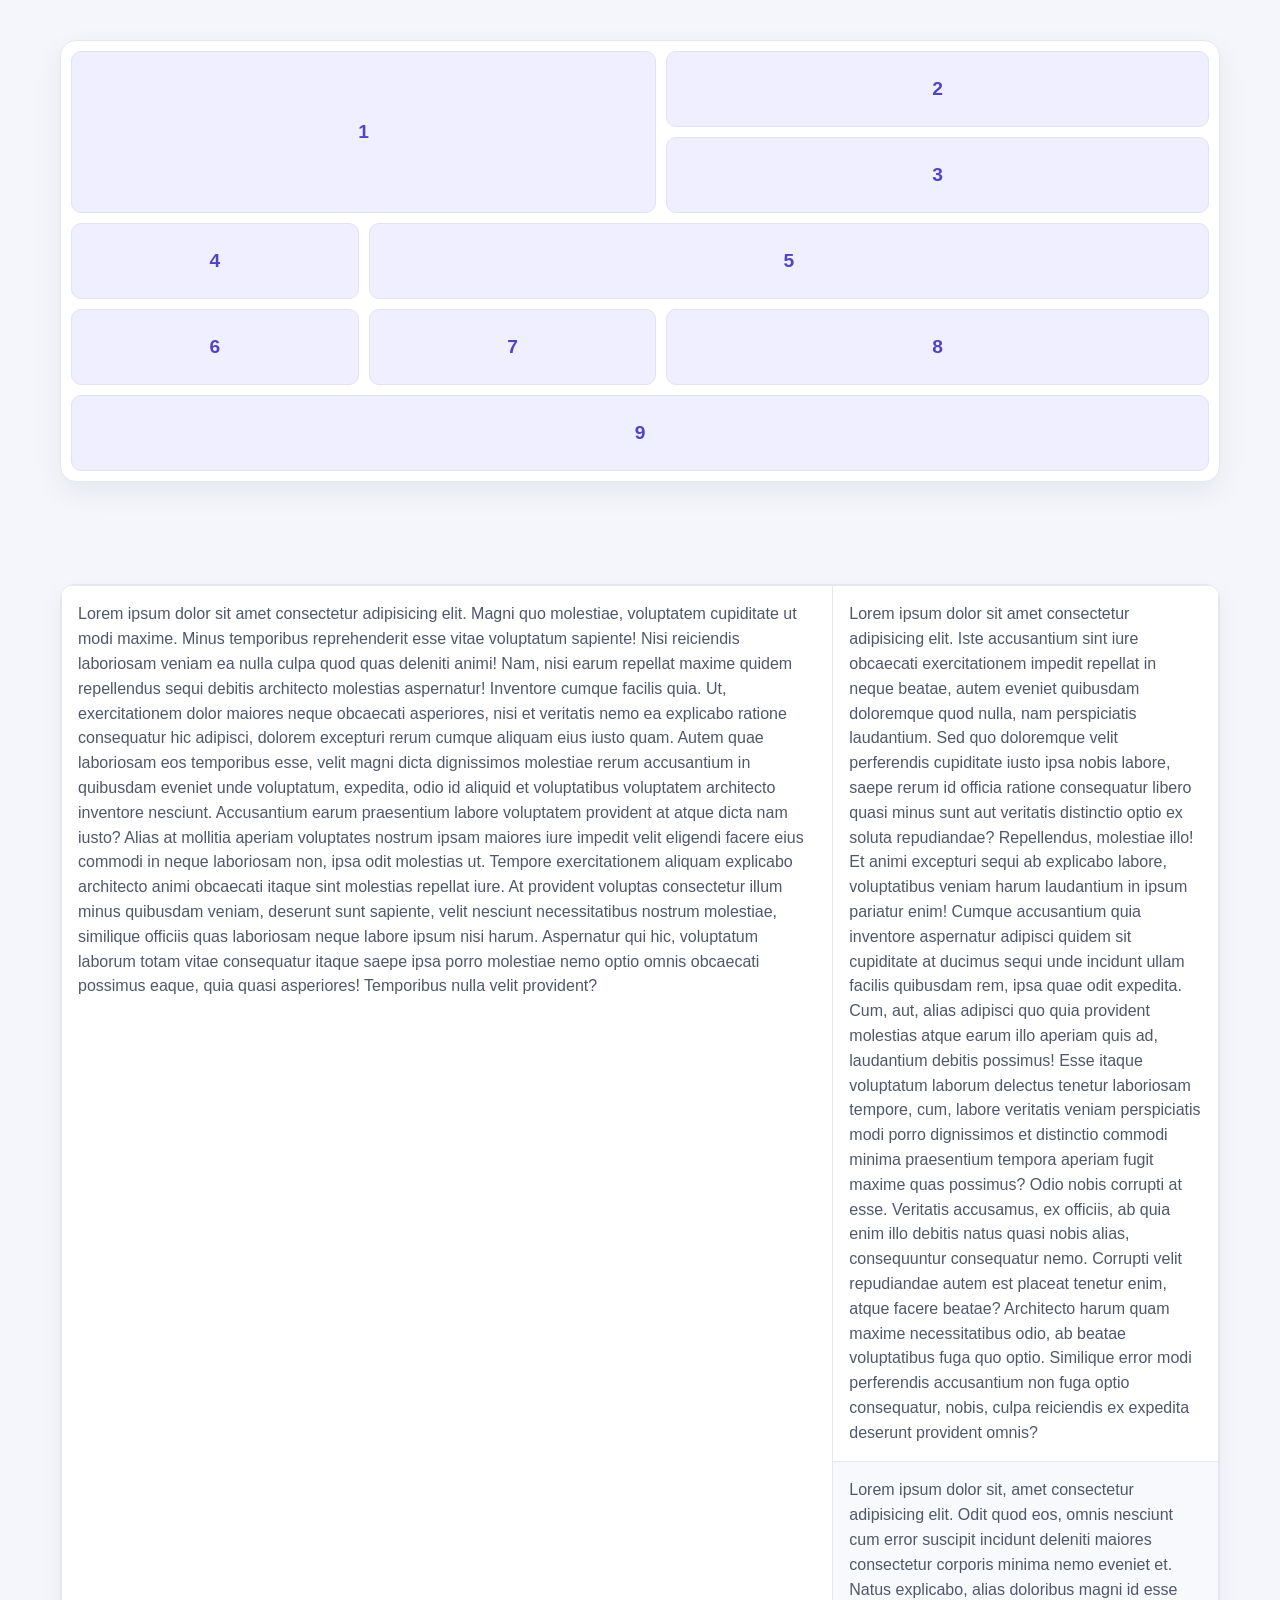
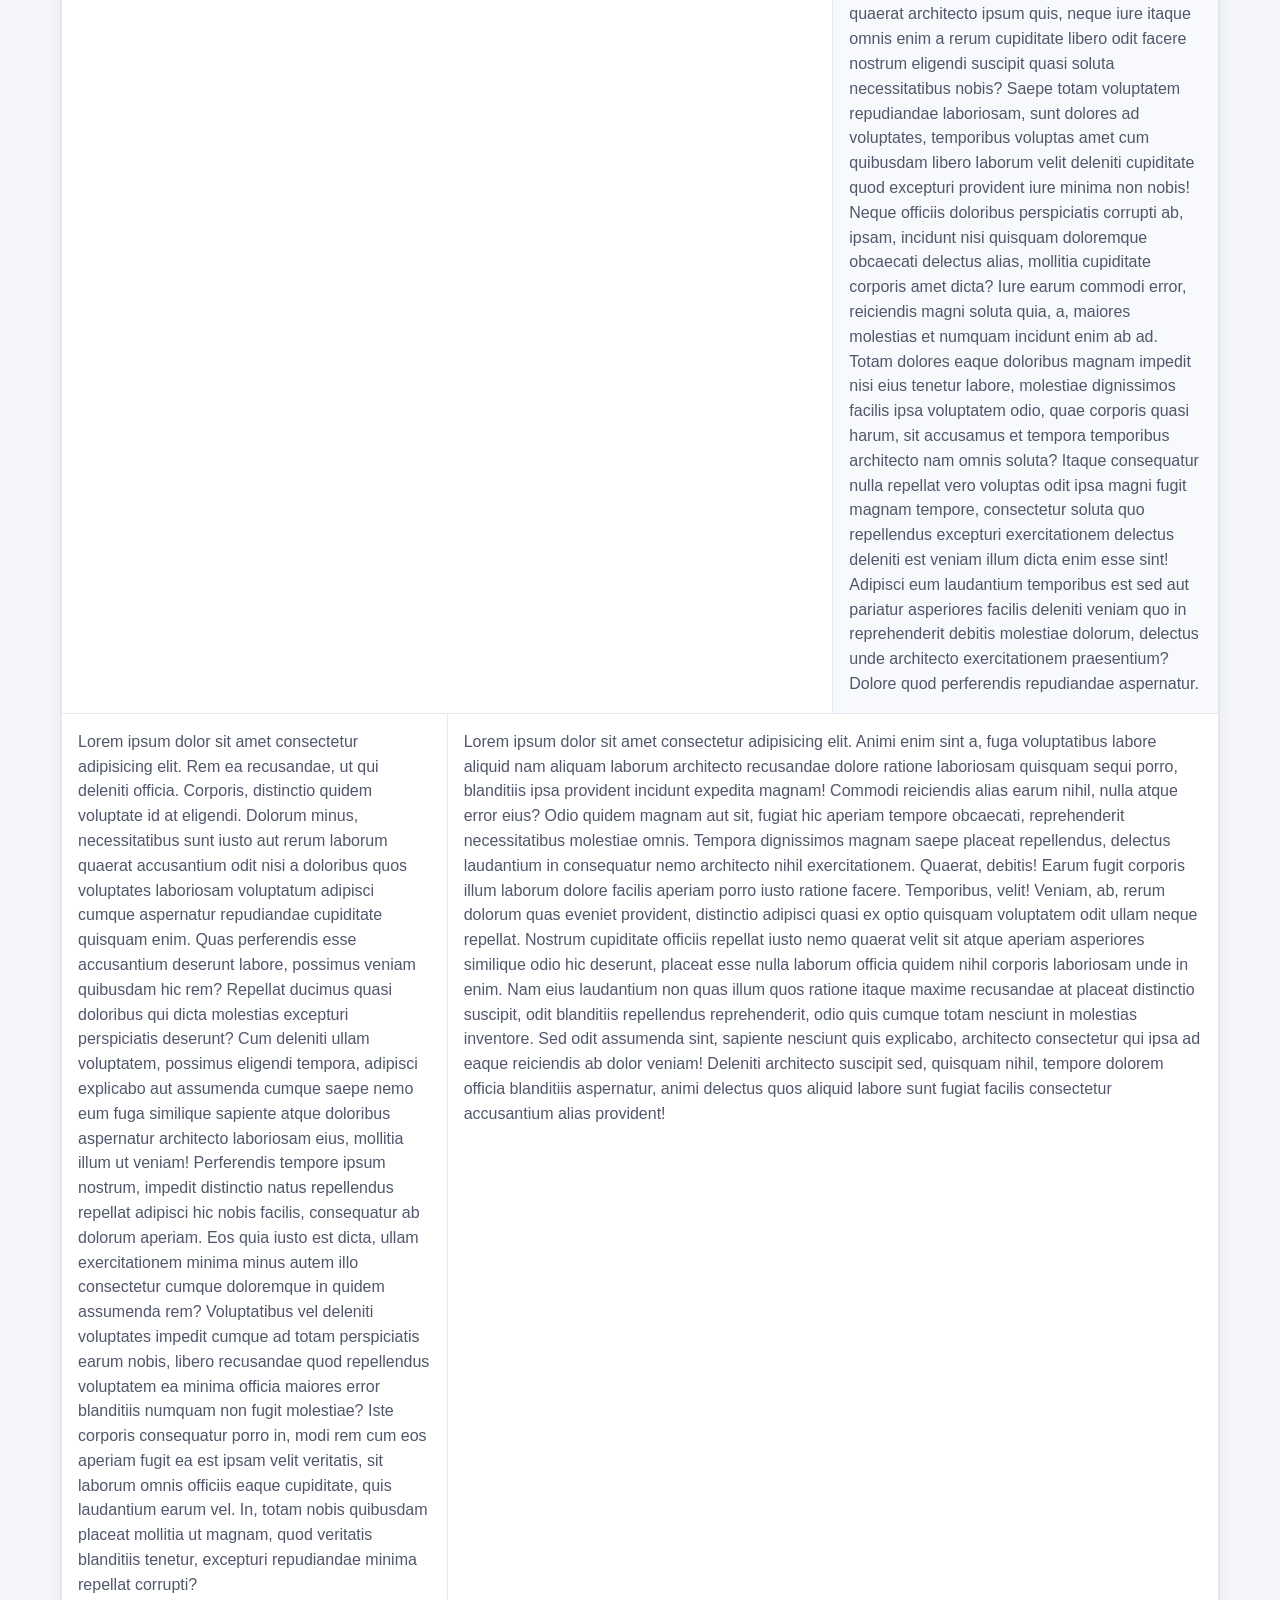
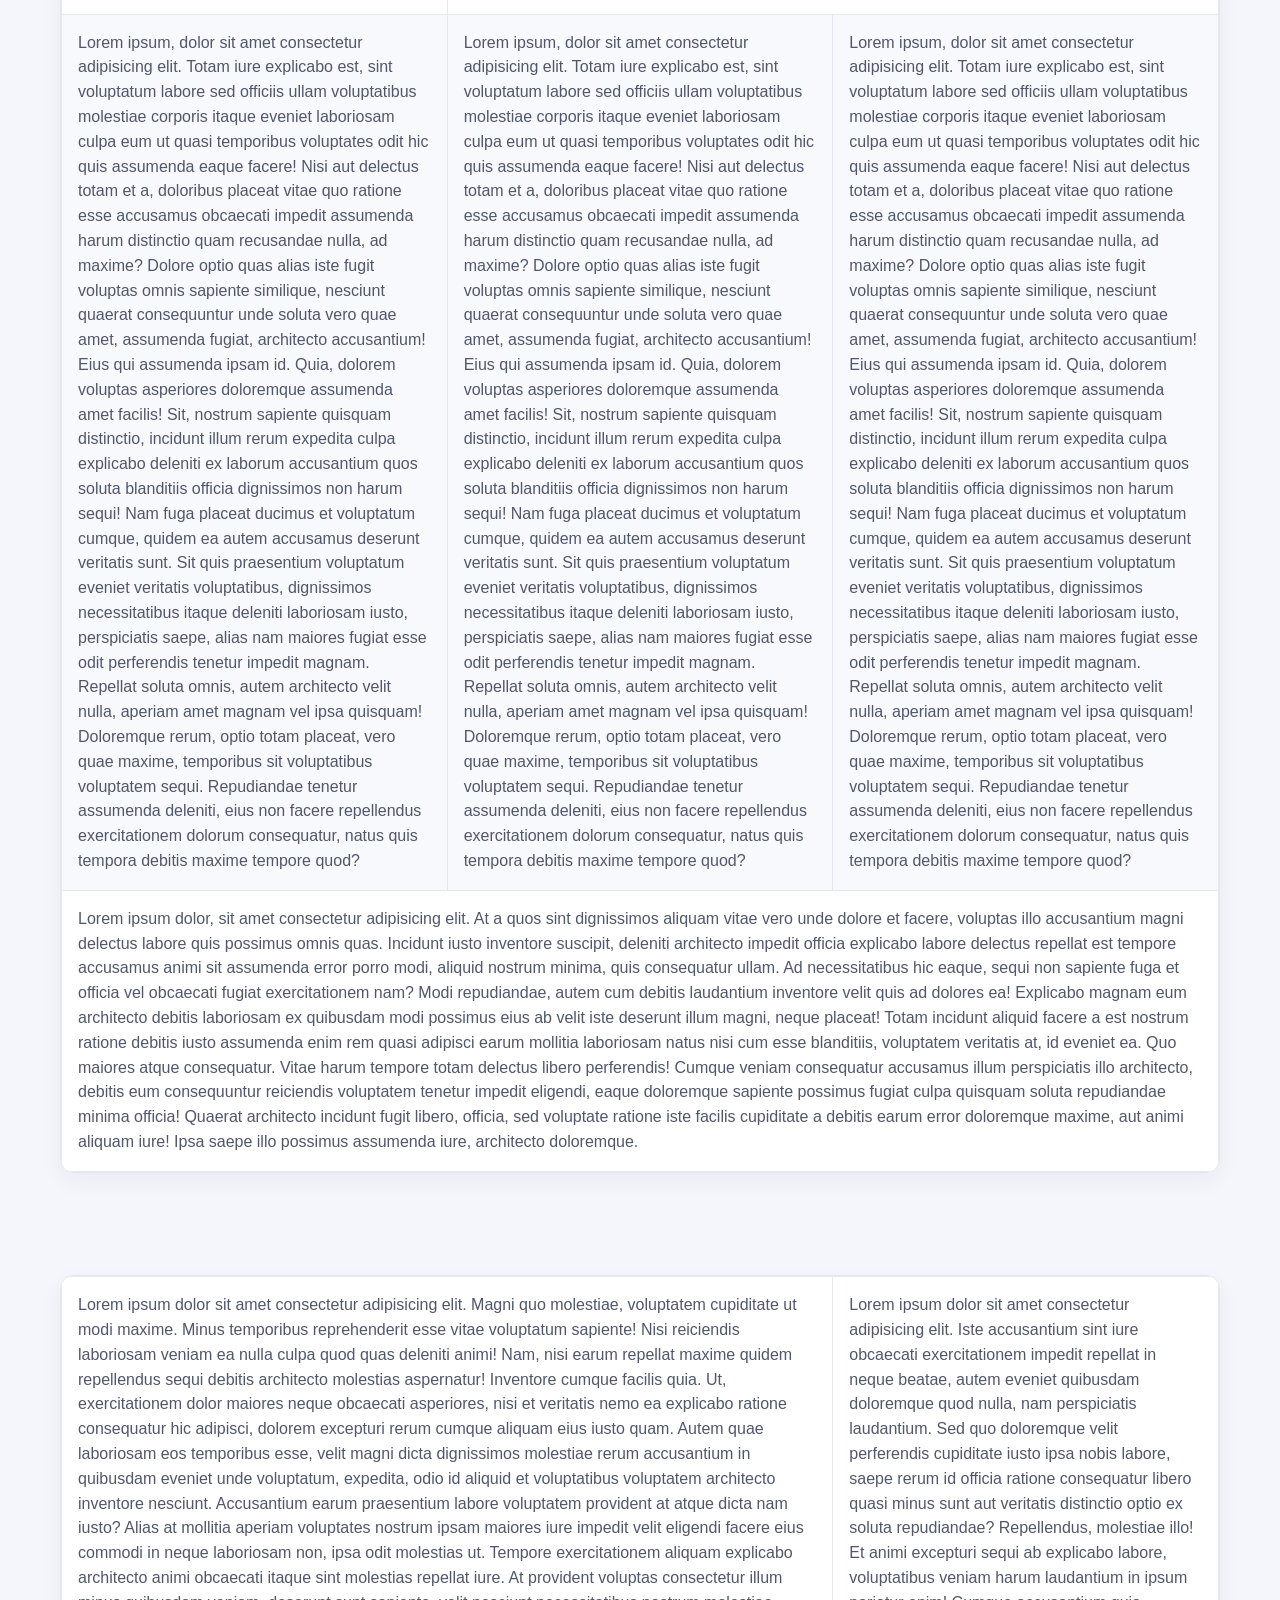
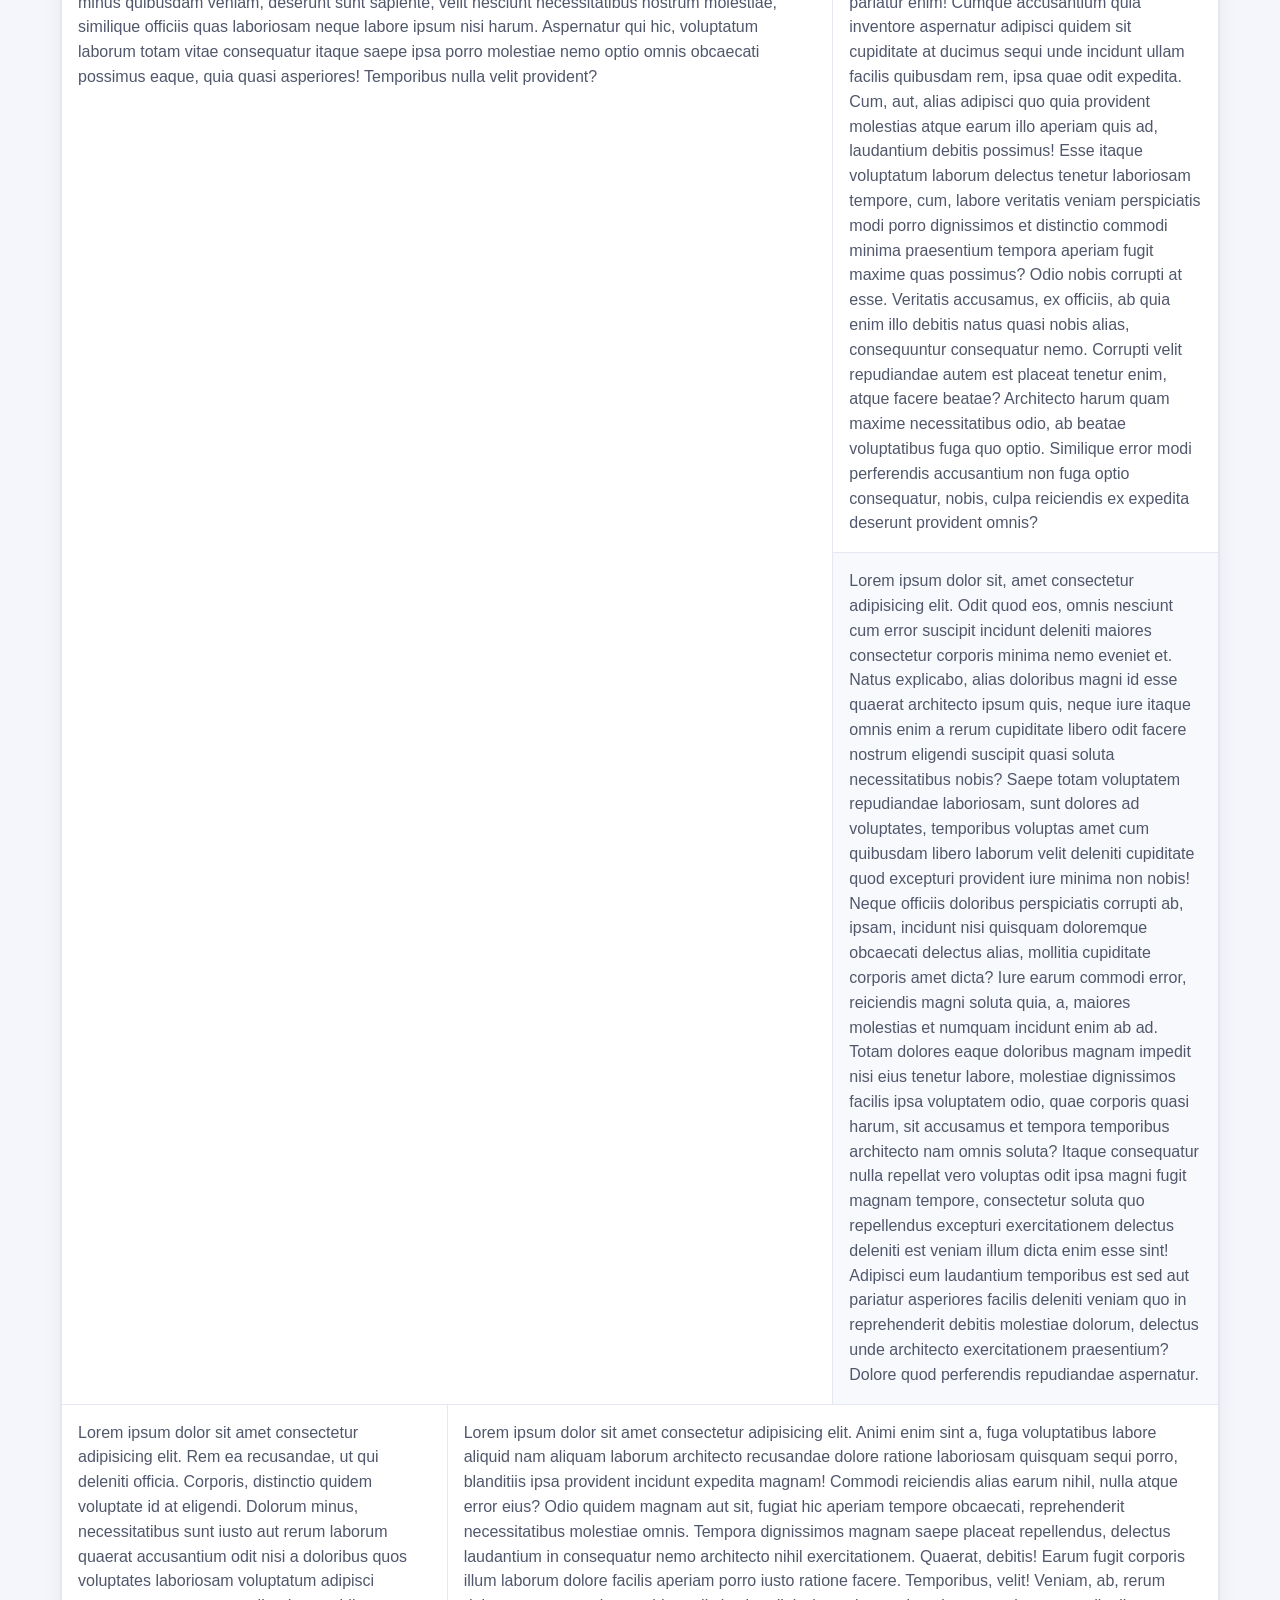
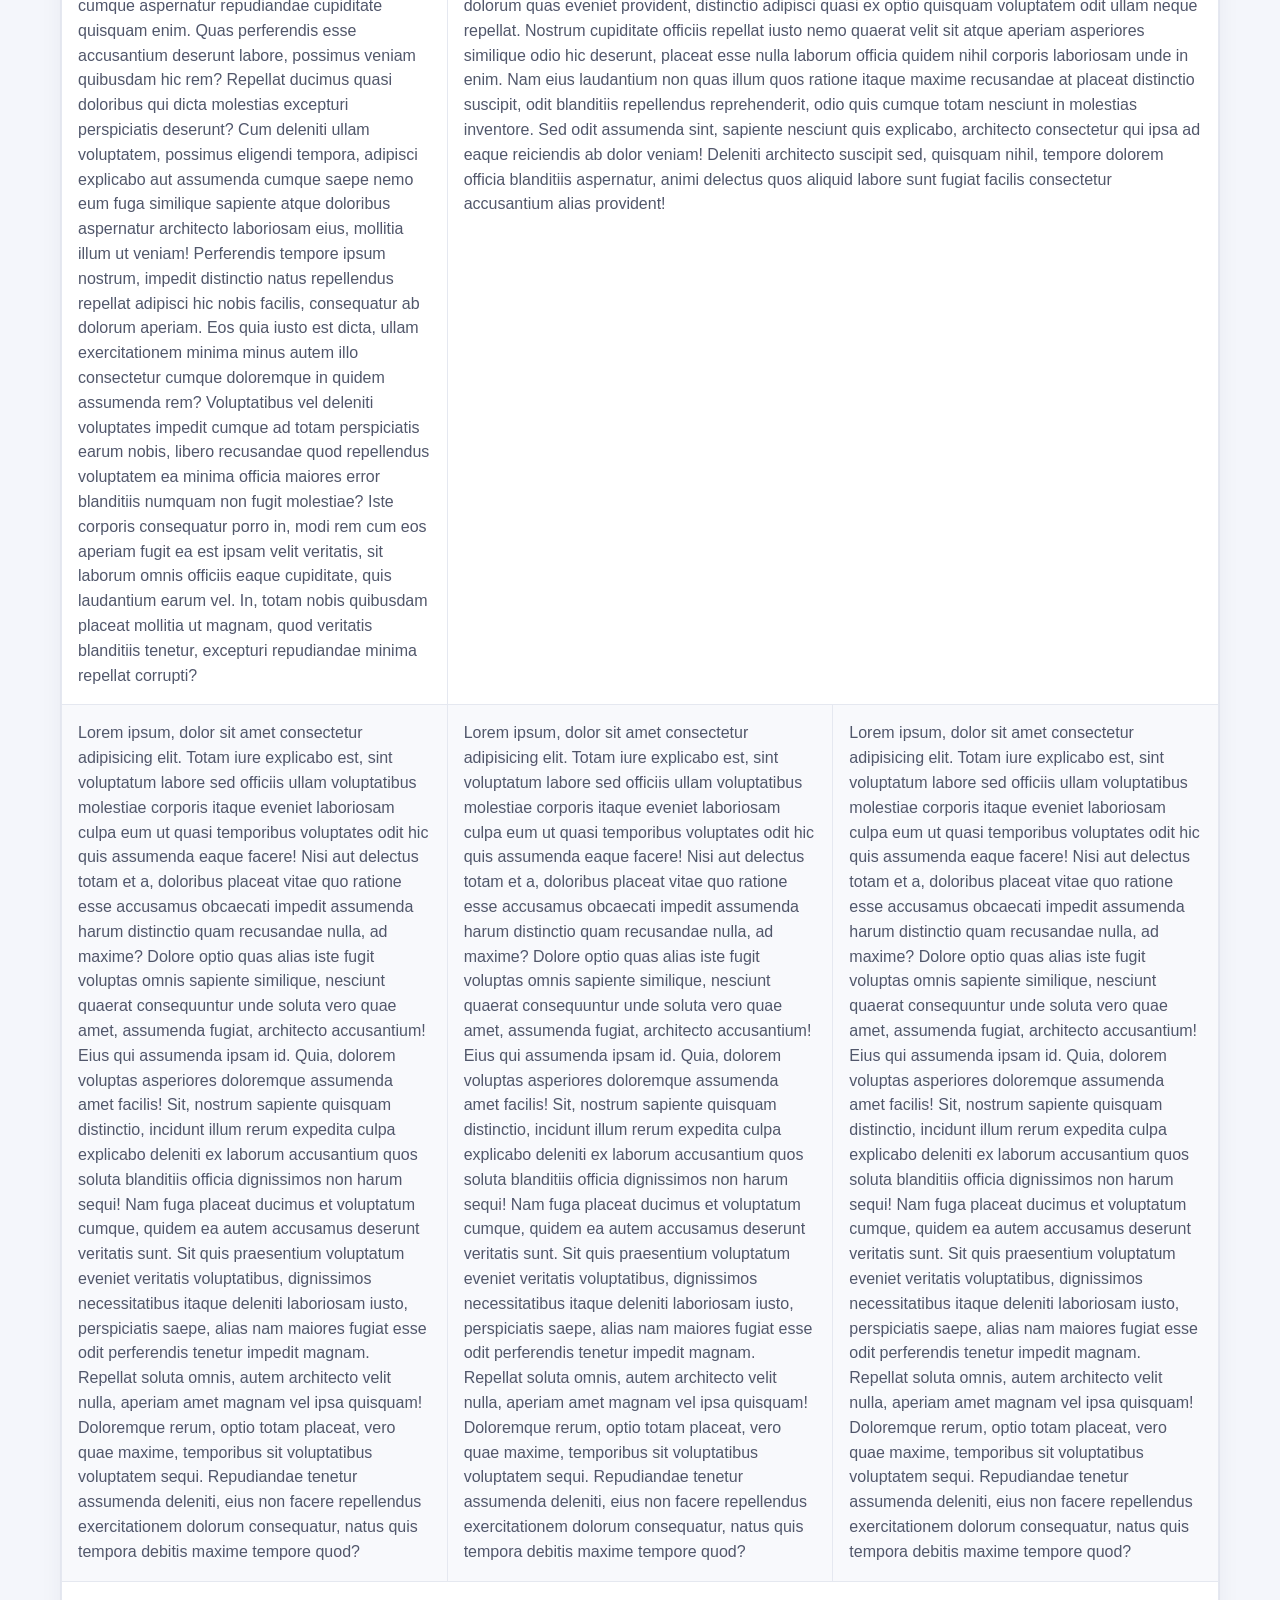
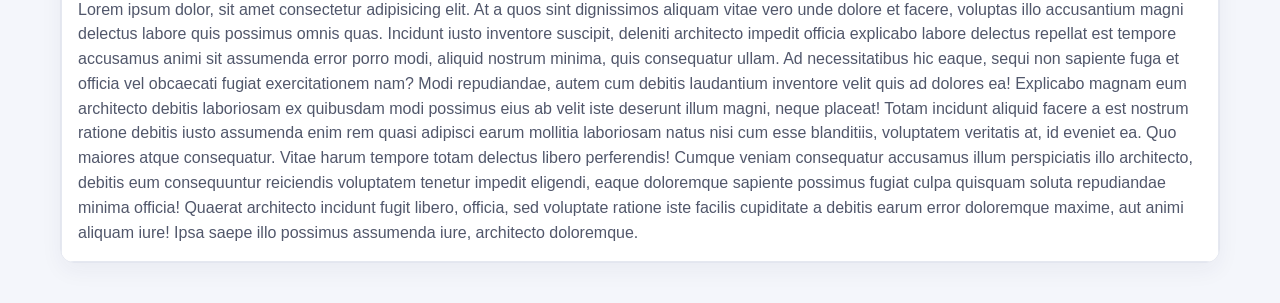
<file: table_&_grid.html>
<!DOCTYPE html>
<html lang="en">
<head>
    <meta charset="UTF-8">
    <meta name="viewport" content="width=device-width, initial-scale=1.0">
    <title>Document</title>
    <style>
        .container{
            display: grid;
            grid-template-areas: 
            "block1 block1 block2 block2"
            "block1 block1 block3 block3"
            "block4 block5 block5 block5"
            "block6 block7 block8 block8"
            "block9 block9 block9 block9"
            ;
        }

        .block1{
            grid-area : block1
        }
        .block2{
            grid-area : block2
        }
        .block3{
            grid-area : block3
        }
        .block4{
            grid-area : block4
        }
        .block5{
            grid-area : block5
        }
        .block6{
            grid-area : block6
        }
        .block7{
            grid-area : block7
        }
        .block8{
            grid-area : block8
        }
        .block9{
            grid-area : block9
        }

        .block1 ,.block2 ,.block3, .block4, .block5, .block6, .block7, .block8, .block9{
            border: 1px solid #000000;
            padding: 10px;
            background-color: aquamarine;
        }

        table, tr, td{
            border: 1px solid;
        }

        .table-section-block{
          width: 100%;
          overflow-x: auto;
        }

        .table-section-block table{
            min-width: 1000px;
            border-collapse: collapse;
        }
        .table-section-media table{
            width: 100%;
            border-collapse: collapse;
        }

        .table-section-media td{
            padding: 20px;
            margin: 0;
            background-color: rgb(85, 147, 85);
            color : rgb(236, 250, 255);
        }

        td{
            padding: 20px;
            background-color: aliceblue;
            color : rgb(0, 0, 69);
        }

        @media (max-width: 600px) {
            .table-section-media table,
            .table-section-media tr,
            .table-section-media td {
              display: block;
              width: 100%;
              box-sizing: border-box;
            }
        
            .table-section-media tr {
              margin-bottom: 15px;
            }
        }

        /* Présentation de la page de démonstration */
        * { box-sizing: border-box; }

        body {
            max-width: 1240px;
            margin: 0 auto;
            padding: clamp(16px, 4vw, 40px);
            color: #20243a;
            background: #f4f6fb;
            font-family: "Segoe UI", Roboto, Arial, sans-serif;
            line-height: 1.55;
        }

        .container {
            gap: 10px;
            padding: 10px;
            border: 1px solid #e5e8f0;
            border-radius: 16px;
            background: #fff;
            box-shadow: 0 10px 28px rgba(38, 45, 83, .07);
        }

        .block1, .block2, .block3, .block4, .block5,
        .block6, .block7, .block8, .block9 {
            min-height: 76px;
            display: grid;
            place-items: center;
            border: 1px solid #e2e1f6;
            border-radius: 10px;
            color: #5144c4;
            background: #f0efff;
            font-size: 1.2rem;
            font-weight: 700;
        }

        .table-section-block, .table-section-media {
            margin-top: 28px;
            overflow: hidden;
            border: 1px solid #e3e6ef;
            border-radius: 14px;
            background: #fff;
            box-shadow: 0 8px 22px rgba(38, 45, 83, .05);
        }

        .table-section-block { overflow-x: auto; }
        .table-section-block table, .table-section-media table { border: 0; }
        .table-section-block td, .table-section-media td {
            padding: 16px;
            border: 1px solid #e5e8f0;
            color: #51576b;
            background: #fff;
            vertical-align: top;
        }
        .table-section-block tr:nth-child(even) td,
        .table-section-media tr:nth-child(even) td { background: #f8f9fc; }

        @media (max-width: 600px) {
            .container { grid-template-areas: none; grid-template-columns: repeat(2, minmax(0, 1fr)); }
            .block1, .block2, .block3, .block4, .block5,
            .block6, .block7, .block8, .block9 { grid-area: auto; }
        }
        </style>
</head>
<body>
    <section class="container">
        <section class="block1">1</section>
        <section class="block2">2</section>
        <section class="block3">3</section>
        <section class="block4">4</section>
        <section class="block5">5</section>
        <section class="block6">6</section>
        <section class="block7">7</section>
        <section class="block8">8</section>
        <section class="block9">9</section>
    </section>

    <br><br><br>

    <section class="table-section-block">
        <table>
            <tr >
                <td colspan="2" rowspan="2">Lorem ipsum dolor sit amet consectetur adipisicing elit. Magni quo molestiae, voluptatem cupiditate ut modi maxime. Minus temporibus reprehenderit esse vitae voluptatum sapiente! Nisi reiciendis laboriosam veniam ea nulla culpa quod quas deleniti animi! Nam, nisi earum repellat maxime quidem repellendus sequi debitis architecto molestias aspernatur! Inventore cumque facilis quia. Ut, exercitationem dolor maiores neque obcaecati asperiores, nisi et veritatis nemo ea explicabo ratione consequatur hic adipisci, dolorem excepturi rerum cumque aliquam eius iusto quam. Autem quae laboriosam eos temporibus esse, velit magni dicta dignissimos molestiae rerum accusantium in quibusdam eveniet unde voluptatum, expedita, odio id aliquid et voluptatibus voluptatem architecto inventore nesciunt. Accusantium earum praesentium labore voluptatem provident at atque dicta nam iusto? Alias at mollitia aperiam voluptates nostrum ipsam maiores iure impedit velit eligendi facere eius commodi in neque laboriosam non, ipsa odit molestias ut. Tempore exercitationem aliquam explicabo architecto animi obcaecati itaque sint molestias repellat iure. At provident voluptas consectetur illum minus quibusdam veniam, deserunt sunt sapiente, velit nesciunt necessitatibus nostrum molestiae, similique officiis quas laboriosam neque labore ipsum nisi harum. Aspernatur qui hic, voluptatum laborum totam vitae consequatur itaque saepe ipsa porro molestiae nemo optio omnis obcaecati possimus eaque, quia quasi asperiores! Temporibus nulla velit provident?</td>
                <td>Lorem ipsum dolor sit amet consectetur adipisicing elit. Iste accusantium sint iure obcaecati exercitationem impedit repellat in neque beatae, autem eveniet quibusdam doloremque quod nulla, nam perspiciatis laudantium. Sed quo doloremque velit perferendis cupiditate iusto ipsa nobis labore, saepe rerum id officia ratione consequatur libero quasi minus sunt aut veritatis distinctio optio ex soluta repudiandae? Repellendus, molestiae illo! Et animi excepturi sequi ab explicabo labore, voluptatibus veniam harum laudantium in ipsum pariatur enim! Cumque accusantium quia inventore aspernatur adipisci quidem sit cupiditate at ducimus sequi unde incidunt ullam facilis quibusdam rem, ipsa quae odit expedita. Cum, aut, alias adipisci quo quia provident molestias atque earum illo aperiam quis ad, laudantium debitis possimus! Esse itaque voluptatum laborum delectus tenetur laboriosam tempore, cum, labore veritatis veniam perspiciatis modi porro dignissimos et distinctio commodi minima praesentium tempora aperiam fugit maxime quas possimus? Odio nobis corrupti at esse. Veritatis accusamus, ex officiis, ab quia enim illo debitis natus quasi nobis alias, consequuntur consequatur nemo. Corrupti velit repudiandae autem est placeat tenetur enim, atque facere beatae? Architecto harum quam maxime necessitatibus odio, ab beatae voluptatibus fuga quo optio. Similique error modi perferendis accusantium non fuga optio consequatur, nobis, culpa reiciendis ex expedita deserunt provident omnis?</td>
            </tr>
            <tr>
                <td>Lorem ipsum dolor sit, amet consectetur adipisicing elit. Odit quod eos, omnis nesciunt cum error suscipit incidunt deleniti maiores consectetur corporis minima nemo eveniet et. Natus explicabo, alias doloribus magni id esse quaerat architecto ipsum quis, neque iure itaque omnis enim a rerum cupiditate libero odit facere nostrum eligendi suscipit quasi soluta necessitatibus nobis? Saepe totam voluptatem repudiandae laboriosam, sunt dolores ad voluptates, temporibus voluptas amet cum quibusdam libero laborum velit deleniti cupiditate quod excepturi provident iure minima non nobis! Neque officiis doloribus perspiciatis corrupti ab, ipsam, incidunt nisi quisquam doloremque obcaecati delectus alias, mollitia cupiditate corporis amet dicta? Iure earum commodi error, reiciendis magni soluta quia, a, maiores molestias et numquam incidunt enim ab ad. Totam dolores eaque doloribus magnam impedit nisi eius tenetur labore, molestiae dignissimos facilis ipsa voluptatem odio, quae corporis quasi harum, sit accusamus et tempora temporibus architecto nam omnis soluta? Itaque consequatur nulla repellat vero voluptas odit ipsa magni fugit magnam tempore, consectetur soluta quo repellendus excepturi exercitationem delectus deleniti est veniam illum dicta enim esse sint! Adipisci eum laudantium temporibus est sed aut pariatur asperiores facilis deleniti veniam quo in reprehenderit debitis molestiae dolorum, delectus unde architecto exercitationem praesentium? Dolore quod perferendis repudiandae aspernatur.</td>
            </tr>
            <tr>
                <td>Lorem ipsum dolor sit amet consectetur adipisicing elit. Rem ea recusandae, ut qui deleniti officia. Corporis, distinctio quidem voluptate id at eligendi. Dolorum minus, necessitatibus sunt iusto aut rerum laborum quaerat accusantium odit nisi a doloribus quos voluptates laboriosam voluptatum adipisci cumque aspernatur repudiandae cupiditate quisquam enim. Quas perferendis esse accusantium deserunt labore, possimus veniam quibusdam hic rem? Repellat ducimus quasi doloribus qui dicta molestias excepturi perspiciatis deserunt? Cum deleniti ullam voluptatem, possimus eligendi tempora, adipisci explicabo aut assumenda cumque saepe nemo eum fuga similique sapiente atque doloribus aspernatur architecto laboriosam eius, mollitia illum ut veniam! Perferendis tempore ipsum nostrum, impedit distinctio natus repellendus repellat adipisci hic nobis facilis, consequatur ab dolorum aperiam. Eos quia iusto est dicta, ullam exercitationem minima minus autem illo consectetur cumque doloremque in quidem assumenda rem? Voluptatibus vel deleniti voluptates impedit cumque ad totam perspiciatis earum nobis, libero recusandae quod repellendus voluptatem ea minima officia maiores error blanditiis numquam non fugit molestiae? Iste corporis consequatur porro in, modi rem cum eos aperiam fugit ea est ipsam velit veritatis, sit laborum omnis officiis eaque cupiditate, quis laudantium earum vel. In, totam nobis quibusdam placeat mollitia ut magnam, quod veritatis blanditiis tenetur, excepturi repudiandae minima repellat corrupti?</td>
                <td colspan="2">Lorem ipsum dolor sit amet consectetur adipisicing elit. Animi enim sint a, fuga voluptatibus labore aliquid nam aliquam laborum architecto recusandae dolore ratione laboriosam quisquam sequi porro, blanditiis ipsa provident incidunt expedita magnam! Commodi reiciendis alias earum nihil, nulla atque error eius? Odio quidem magnam aut sit, fugiat hic aperiam tempore obcaecati, reprehenderit necessitatibus molestiae omnis. Tempora dignissimos magnam saepe placeat repellendus, delectus laudantium in consequatur nemo architecto nihil exercitationem. Quaerat, debitis! Earum fugit corporis illum laborum dolore facilis aperiam porro iusto ratione facere. Temporibus, velit! Veniam, ab, rerum dolorum quas eveniet provident, distinctio adipisci quasi ex optio quisquam voluptatem odit ullam neque repellat. Nostrum cupiditate officiis repellat iusto nemo quaerat velit sit atque aperiam asperiores similique odio hic deserunt, placeat esse nulla laborum officia quidem nihil corporis laboriosam unde in enim. Nam eius laudantium non quas illum quos ratione itaque maxime recusandae at placeat distinctio suscipit, odit blanditiis repellendus reprehenderit, odio quis cumque totam nesciunt in molestias inventore. Sed odit assumenda sint, sapiente nesciunt quis explicabo, architecto consectetur qui ipsa ad eaque reiciendis ab dolor veniam! Deleniti architecto suscipit sed, quisquam nihil, tempore dolorem officia blanditiis aspernatur, animi delectus quos aliquid labore sunt fugiat facilis consectetur accusantium alias provident!</td>
            </tr>
            <tr>
                <td>Lorem ipsum, dolor sit amet consectetur adipisicing elit. Totam iure explicabo est, sint voluptatum labore sed officiis ullam voluptatibus molestiae corporis itaque eveniet laboriosam culpa eum ut quasi temporibus voluptates odit hic quis assumenda eaque facere! Nisi aut delectus totam et a, doloribus placeat vitae quo ratione esse accusamus obcaecati impedit assumenda harum distinctio quam recusandae nulla, ad maxime? Dolore optio quas alias iste fugit voluptas omnis sapiente similique, nesciunt quaerat consequuntur unde soluta vero quae amet, assumenda fugiat, architecto accusantium! Eius qui assumenda ipsam id. Quia, dolorem voluptas asperiores doloremque assumenda amet facilis! Sit, nostrum sapiente quisquam distinctio, incidunt illum rerum expedita culpa explicabo deleniti ex laborum accusantium quos soluta blanditiis officia dignissimos non harum sequi! Nam fuga placeat ducimus et voluptatum cumque, quidem ea autem accusamus deserunt veritatis sunt. Sit quis praesentium voluptatum eveniet veritatis voluptatibus, dignissimos necessitatibus itaque deleniti laboriosam iusto, perspiciatis saepe, alias nam maiores fugiat esse odit perferendis tenetur impedit magnam. Repellat soluta omnis, autem architecto velit nulla, aperiam amet magnam vel ipsa quisquam! Doloremque rerum, optio totam placeat, vero quae maxime, temporibus sit voluptatibus voluptatem sequi. Repudiandae tenetur assumenda deleniti, eius non facere repellendus exercitationem dolorum consequatur, natus quis tempora debitis maxime tempore quod?</td>
                <td>Lorem ipsum, dolor sit amet consectetur adipisicing elit. Totam iure explicabo est, sint voluptatum labore sed officiis ullam voluptatibus molestiae corporis itaque eveniet laboriosam culpa eum ut quasi temporibus voluptates odit hic quis assumenda eaque facere! Nisi aut delectus totam et a, doloribus placeat vitae quo ratione esse accusamus obcaecati impedit assumenda harum distinctio quam recusandae nulla, ad maxime? Dolore optio quas alias iste fugit voluptas omnis sapiente similique, nesciunt quaerat consequuntur unde soluta vero quae amet, assumenda fugiat, architecto accusantium! Eius qui assumenda ipsam id. Quia, dolorem voluptas asperiores doloremque assumenda amet facilis! Sit, nostrum sapiente quisquam distinctio, incidunt illum rerum expedita culpa explicabo deleniti ex laborum accusantium quos soluta blanditiis officia dignissimos non harum sequi! Nam fuga placeat ducimus et voluptatum cumque, quidem ea autem accusamus deserunt veritatis sunt. Sit quis praesentium voluptatum eveniet veritatis voluptatibus, dignissimos necessitatibus itaque deleniti laboriosam iusto, perspiciatis saepe, alias nam maiores fugiat esse odit perferendis tenetur impedit magnam. Repellat soluta omnis, autem architecto velit nulla, aperiam amet magnam vel ipsa quisquam! Doloremque rerum, optio totam placeat, vero quae maxime, temporibus sit voluptatibus voluptatem sequi. Repudiandae tenetur assumenda deleniti, eius non facere repellendus exercitationem dolorum consequatur, natus quis tempora debitis maxime tempore quod?</td>
                <td>Lorem ipsum, dolor sit amet consectetur adipisicing elit. Totam iure explicabo est, sint voluptatum labore sed officiis ullam voluptatibus molestiae corporis itaque eveniet laboriosam culpa eum ut quasi temporibus voluptates odit hic quis assumenda eaque facere! Nisi aut delectus totam et a, doloribus placeat vitae quo ratione esse accusamus obcaecati impedit assumenda harum distinctio quam recusandae nulla, ad maxime? Dolore optio quas alias iste fugit voluptas omnis sapiente similique, nesciunt quaerat consequuntur unde soluta vero quae amet, assumenda fugiat, architecto accusantium! Eius qui assumenda ipsam id. Quia, dolorem voluptas asperiores doloremque assumenda amet facilis! Sit, nostrum sapiente quisquam distinctio, incidunt illum rerum expedita culpa explicabo deleniti ex laborum accusantium quos soluta blanditiis officia dignissimos non harum sequi! Nam fuga placeat ducimus et voluptatum cumque, quidem ea autem accusamus deserunt veritatis sunt. Sit quis praesentium voluptatum eveniet veritatis voluptatibus, dignissimos necessitatibus itaque deleniti laboriosam iusto, perspiciatis saepe, alias nam maiores fugiat esse odit perferendis tenetur impedit magnam. Repellat soluta omnis, autem architecto velit nulla, aperiam amet magnam vel ipsa quisquam! Doloremque rerum, optio totam placeat, vero quae maxime, temporibus sit voluptatibus voluptatem sequi. Repudiandae tenetur assumenda deleniti, eius non facere repellendus exercitationem dolorum consequatur, natus quis tempora debitis maxime tempore quod?</td>
            </tr>
            <tr>
                <td colspan="3">Lorem ipsum dolor, sit amet consectetur adipisicing elit. At a quos sint dignissimos aliquam vitae vero unde dolore et facere, voluptas illo accusantium magni delectus labore quis possimus omnis quas. Incidunt iusto inventore suscipit, deleniti architecto impedit officia explicabo labore delectus repellat est tempore accusamus animi sit assumenda error porro modi, aliquid nostrum minima, quis consequatur ullam. Ad necessitatibus hic eaque, sequi non sapiente fuga et officia vel obcaecati fugiat exercitationem nam? Modi repudiandae, autem cum debitis laudantium inventore velit quis ad dolores ea! Explicabo magnam eum architecto debitis laboriosam ex quibusdam modi possimus eius ab velit iste deserunt illum magni, neque placeat! Totam incidunt aliquid facere a est nostrum ratione debitis iusto assumenda enim rem quasi adipisci earum mollitia laboriosam natus nisi cum esse blanditiis, voluptatem veritatis at, id eveniet ea. Quo maiores atque consequatur. Vitae harum tempore totam delectus libero perferendis! Cumque veniam consequatur accusamus illum perspiciatis illo architecto, debitis eum consequuntur reiciendis voluptatem tenetur impedit eligendi, eaque doloremque sapiente possimus fugiat culpa quisquam soluta repudiandae minima officia! Quaerat architecto incidunt fugit libero, officia, sed voluptate ratione iste facilis cupiditate a debitis earum error doloremque maxime, aut animi aliquam iure! Ipsa saepe illo possimus assumenda iure, architecto doloremque.</td>
            </tr>
        </table>
    </section>

    <br><br><br>

    <section class="table-section-media">
        <table>
            <tr >
                <td colspan="2" rowspan="2">Lorem ipsum dolor sit amet consectetur adipisicing elit. Magni quo molestiae, voluptatem cupiditate ut modi maxime. Minus temporibus reprehenderit esse vitae voluptatum sapiente! Nisi reiciendis laboriosam veniam ea nulla culpa quod quas deleniti animi! Nam, nisi earum repellat maxime quidem repellendus sequi debitis architecto molestias aspernatur! Inventore cumque facilis quia. Ut, exercitationem dolor maiores neque obcaecati asperiores, nisi et veritatis nemo ea explicabo ratione consequatur hic adipisci, dolorem excepturi rerum cumque aliquam eius iusto quam. Autem quae laboriosam eos temporibus esse, velit magni dicta dignissimos molestiae rerum accusantium in quibusdam eveniet unde voluptatum, expedita, odio id aliquid et voluptatibus voluptatem architecto inventore nesciunt. Accusantium earum praesentium labore voluptatem provident at atque dicta nam iusto? Alias at mollitia aperiam voluptates nostrum ipsam maiores iure impedit velit eligendi facere eius commodi in neque laboriosam non, ipsa odit molestias ut. Tempore exercitationem aliquam explicabo architecto animi obcaecati itaque sint molestias repellat iure. At provident voluptas consectetur illum minus quibusdam veniam, deserunt sunt sapiente, velit nesciunt necessitatibus nostrum molestiae, similique officiis quas laboriosam neque labore ipsum nisi harum. Aspernatur qui hic, voluptatum laborum totam vitae consequatur itaque saepe ipsa porro molestiae nemo optio omnis obcaecati possimus eaque, quia quasi asperiores! Temporibus nulla velit provident?</td>
                <td>Lorem ipsum dolor sit amet consectetur adipisicing elit. Iste accusantium sint iure obcaecati exercitationem impedit repellat in neque beatae, autem eveniet quibusdam doloremque quod nulla, nam perspiciatis laudantium. Sed quo doloremque velit perferendis cupiditate iusto ipsa nobis labore, saepe rerum id officia ratione consequatur libero quasi minus sunt aut veritatis distinctio optio ex soluta repudiandae? Repellendus, molestiae illo! Et animi excepturi sequi ab explicabo labore, voluptatibus veniam harum laudantium in ipsum pariatur enim! Cumque accusantium quia inventore aspernatur adipisci quidem sit cupiditate at ducimus sequi unde incidunt ullam facilis quibusdam rem, ipsa quae odit expedita. Cum, aut, alias adipisci quo quia provident molestias atque earum illo aperiam quis ad, laudantium debitis possimus! Esse itaque voluptatum laborum delectus tenetur laboriosam tempore, cum, labore veritatis veniam perspiciatis modi porro dignissimos et distinctio commodi minima praesentium tempora aperiam fugit maxime quas possimus? Odio nobis corrupti at esse. Veritatis accusamus, ex officiis, ab quia enim illo debitis natus quasi nobis alias, consequuntur consequatur nemo. Corrupti velit repudiandae autem est placeat tenetur enim, atque facere beatae? Architecto harum quam maxime necessitatibus odio, ab beatae voluptatibus fuga quo optio. Similique error modi perferendis accusantium non fuga optio consequatur, nobis, culpa reiciendis ex expedita deserunt provident omnis?</td>
            </tr>
            <tr>
                <td>Lorem ipsum dolor sit, amet consectetur adipisicing elit. Odit quod eos, omnis nesciunt cum error suscipit incidunt deleniti maiores consectetur corporis minima nemo eveniet et. Natus explicabo, alias doloribus magni id esse quaerat architecto ipsum quis, neque iure itaque omnis enim a rerum cupiditate libero odit facere nostrum eligendi suscipit quasi soluta necessitatibus nobis? Saepe totam voluptatem repudiandae laboriosam, sunt dolores ad voluptates, temporibus voluptas amet cum quibusdam libero laborum velit deleniti cupiditate quod excepturi provident iure minima non nobis! Neque officiis doloribus perspiciatis corrupti ab, ipsam, incidunt nisi quisquam doloremque obcaecati delectus alias, mollitia cupiditate corporis amet dicta? Iure earum commodi error, reiciendis magni soluta quia, a, maiores molestias et numquam incidunt enim ab ad. Totam dolores eaque doloribus magnam impedit nisi eius tenetur labore, molestiae dignissimos facilis ipsa voluptatem odio, quae corporis quasi harum, sit accusamus et tempora temporibus architecto nam omnis soluta? Itaque consequatur nulla repellat vero voluptas odit ipsa magni fugit magnam tempore, consectetur soluta quo repellendus excepturi exercitationem delectus deleniti est veniam illum dicta enim esse sint! Adipisci eum laudantium temporibus est sed aut pariatur asperiores facilis deleniti veniam quo in reprehenderit debitis molestiae dolorum, delectus unde architecto exercitationem praesentium? Dolore quod perferendis repudiandae aspernatur.</td>
            </tr>
            <tr>
                <td>Lorem ipsum dolor sit amet consectetur adipisicing elit. Rem ea recusandae, ut qui deleniti officia. Corporis, distinctio quidem voluptate id at eligendi. Dolorum minus, necessitatibus sunt iusto aut rerum laborum quaerat accusantium odit nisi a doloribus quos voluptates laboriosam voluptatum adipisci cumque aspernatur repudiandae cupiditate quisquam enim. Quas perferendis esse accusantium deserunt labore, possimus veniam quibusdam hic rem? Repellat ducimus quasi doloribus qui dicta molestias excepturi perspiciatis deserunt? Cum deleniti ullam voluptatem, possimus eligendi tempora, adipisci explicabo aut assumenda cumque saepe nemo eum fuga similique sapiente atque doloribus aspernatur architecto laboriosam eius, mollitia illum ut veniam! Perferendis tempore ipsum nostrum, impedit distinctio natus repellendus repellat adipisci hic nobis facilis, consequatur ab dolorum aperiam. Eos quia iusto est dicta, ullam exercitationem minima minus autem illo consectetur cumque doloremque in quidem assumenda rem? Voluptatibus vel deleniti voluptates impedit cumque ad totam perspiciatis earum nobis, libero recusandae quod repellendus voluptatem ea minima officia maiores error blanditiis numquam non fugit molestiae? Iste corporis consequatur porro in, modi rem cum eos aperiam fugit ea est ipsam velit veritatis, sit laborum omnis officiis eaque cupiditate, quis laudantium earum vel. In, totam nobis quibusdam placeat mollitia ut magnam, quod veritatis blanditiis tenetur, excepturi repudiandae minima repellat corrupti?</td>
                <td colspan="2">Lorem ipsum dolor sit amet consectetur adipisicing elit. Animi enim sint a, fuga voluptatibus labore aliquid nam aliquam laborum architecto recusandae dolore ratione laboriosam quisquam sequi porro, blanditiis ipsa provident incidunt expedita magnam! Commodi reiciendis alias earum nihil, nulla atque error eius? Odio quidem magnam aut sit, fugiat hic aperiam tempore obcaecati, reprehenderit necessitatibus molestiae omnis. Tempora dignissimos magnam saepe placeat repellendus, delectus laudantium in consequatur nemo architecto nihil exercitationem. Quaerat, debitis! Earum fugit corporis illum laborum dolore facilis aperiam porro iusto ratione facere. Temporibus, velit! Veniam, ab, rerum dolorum quas eveniet provident, distinctio adipisci quasi ex optio quisquam voluptatem odit ullam neque repellat. Nostrum cupiditate officiis repellat iusto nemo quaerat velit sit atque aperiam asperiores similique odio hic deserunt, placeat esse nulla laborum officia quidem nihil corporis laboriosam unde in enim. Nam eius laudantium non quas illum quos ratione itaque maxime recusandae at placeat distinctio suscipit, odit blanditiis repellendus reprehenderit, odio quis cumque totam nesciunt in molestias inventore. Sed odit assumenda sint, sapiente nesciunt quis explicabo, architecto consectetur qui ipsa ad eaque reiciendis ab dolor veniam! Deleniti architecto suscipit sed, quisquam nihil, tempore dolorem officia blanditiis aspernatur, animi delectus quos aliquid labore sunt fugiat facilis consectetur accusantium alias provident!</td>
            </tr>
            <tr>
                <td>Lorem ipsum, dolor sit amet consectetur adipisicing elit. Totam iure explicabo est, sint voluptatum labore sed officiis ullam voluptatibus molestiae corporis itaque eveniet laboriosam culpa eum ut quasi temporibus voluptates odit hic quis assumenda eaque facere! Nisi aut delectus totam et a, doloribus placeat vitae quo ratione esse accusamus obcaecati impedit assumenda harum distinctio quam recusandae nulla, ad maxime? Dolore optio quas alias iste fugit voluptas omnis sapiente similique, nesciunt quaerat consequuntur unde soluta vero quae amet, assumenda fugiat, architecto accusantium! Eius qui assumenda ipsam id. Quia, dolorem voluptas asperiores doloremque assumenda amet facilis! Sit, nostrum sapiente quisquam distinctio, incidunt illum rerum expedita culpa explicabo deleniti ex laborum accusantium quos soluta blanditiis officia dignissimos non harum sequi! Nam fuga placeat ducimus et voluptatum cumque, quidem ea autem accusamus deserunt veritatis sunt. Sit quis praesentium voluptatum eveniet veritatis voluptatibus, dignissimos necessitatibus itaque deleniti laboriosam iusto, perspiciatis saepe, alias nam maiores fugiat esse odit perferendis tenetur impedit magnam. Repellat soluta omnis, autem architecto velit nulla, aperiam amet magnam vel ipsa quisquam! Doloremque rerum, optio totam placeat, vero quae maxime, temporibus sit voluptatibus voluptatem sequi. Repudiandae tenetur assumenda deleniti, eius non facere repellendus exercitationem dolorum consequatur, natus quis tempora debitis maxime tempore quod?</td>
                <td>Lorem ipsum, dolor sit amet consectetur adipisicing elit. Totam iure explicabo est, sint voluptatum labore sed officiis ullam voluptatibus molestiae corporis itaque eveniet laboriosam culpa eum ut quasi temporibus voluptates odit hic quis assumenda eaque facere! Nisi aut delectus totam et a, doloribus placeat vitae quo ratione esse accusamus obcaecati impedit assumenda harum distinctio quam recusandae nulla, ad maxime? Dolore optio quas alias iste fugit voluptas omnis sapiente similique, nesciunt quaerat consequuntur unde soluta vero quae amet, assumenda fugiat, architecto accusantium! Eius qui assumenda ipsam id. Quia, dolorem voluptas asperiores doloremque assumenda amet facilis! Sit, nostrum sapiente quisquam distinctio, incidunt illum rerum expedita culpa explicabo deleniti ex laborum accusantium quos soluta blanditiis officia dignissimos non harum sequi! Nam fuga placeat ducimus et voluptatum cumque, quidem ea autem accusamus deserunt veritatis sunt. Sit quis praesentium voluptatum eveniet veritatis voluptatibus, dignissimos necessitatibus itaque deleniti laboriosam iusto, perspiciatis saepe, alias nam maiores fugiat esse odit perferendis tenetur impedit magnam. Repellat soluta omnis, autem architecto velit nulla, aperiam amet magnam vel ipsa quisquam! Doloremque rerum, optio totam placeat, vero quae maxime, temporibus sit voluptatibus voluptatem sequi. Repudiandae tenetur assumenda deleniti, eius non facere repellendus exercitationem dolorum consequatur, natus quis tempora debitis maxime tempore quod?</td>
                <td>Lorem ipsum, dolor sit amet consectetur adipisicing elit. Totam iure explicabo est, sint voluptatum labore sed officiis ullam voluptatibus molestiae corporis itaque eveniet laboriosam culpa eum ut quasi temporibus voluptates odit hic quis assumenda eaque facere! Nisi aut delectus totam et a, doloribus placeat vitae quo ratione esse accusamus obcaecati impedit assumenda harum distinctio quam recusandae nulla, ad maxime? Dolore optio quas alias iste fugit voluptas omnis sapiente similique, nesciunt quaerat consequuntur unde soluta vero quae amet, assumenda fugiat, architecto accusantium! Eius qui assumenda ipsam id. Quia, dolorem voluptas asperiores doloremque assumenda amet facilis! Sit, nostrum sapiente quisquam distinctio, incidunt illum rerum expedita culpa explicabo deleniti ex laborum accusantium quos soluta blanditiis officia dignissimos non harum sequi! Nam fuga placeat ducimus et voluptatum cumque, quidem ea autem accusamus deserunt veritatis sunt. Sit quis praesentium voluptatum eveniet veritatis voluptatibus, dignissimos necessitatibus itaque deleniti laboriosam iusto, perspiciatis saepe, alias nam maiores fugiat esse odit perferendis tenetur impedit magnam. Repellat soluta omnis, autem architecto velit nulla, aperiam amet magnam vel ipsa quisquam! Doloremque rerum, optio totam placeat, vero quae maxime, temporibus sit voluptatibus voluptatem sequi. Repudiandae tenetur assumenda deleniti, eius non facere repellendus exercitationem dolorum consequatur, natus quis tempora debitis maxime tempore quod?</td>
            </tr>
            <tr>
                <td colspan="3">Lorem ipsum dolor, sit amet consectetur adipisicing elit. At a quos sint dignissimos aliquam vitae vero unde dolore et facere, voluptas illo accusantium magni delectus labore quis possimus omnis quas. Incidunt iusto inventore suscipit, deleniti architecto impedit officia explicabo labore delectus repellat est tempore accusamus animi sit assumenda error porro modi, aliquid nostrum minima, quis consequatur ullam. Ad necessitatibus hic eaque, sequi non sapiente fuga et officia vel obcaecati fugiat exercitationem nam? Modi repudiandae, autem cum debitis laudantium inventore velit quis ad dolores ea! Explicabo magnam eum architecto debitis laboriosam ex quibusdam modi possimus eius ab velit iste deserunt illum magni, neque placeat! Totam incidunt aliquid facere a est nostrum ratione debitis iusto assumenda enim rem quasi adipisci earum mollitia laboriosam natus nisi cum esse blanditiis, voluptatem veritatis at, id eveniet ea. Quo maiores atque consequatur. Vitae harum tempore totam delectus libero perferendis! Cumque veniam consequatur accusamus illum perspiciatis illo architecto, debitis eum consequuntur reiciendis voluptatem tenetur impedit eligendi, eaque doloremque sapiente possimus fugiat culpa quisquam soluta repudiandae minima officia! Quaerat architecto incidunt fugit libero, officia, sed voluptate ratione iste facilis cupiditate a debitis earum error doloremque maxime, aut animi aliquam iure! Ipsa saepe illo possimus assumenda iure, architecto doloremque.</td>
            </tr>
        </table>
    </section>
</body>
</html>
</file>
